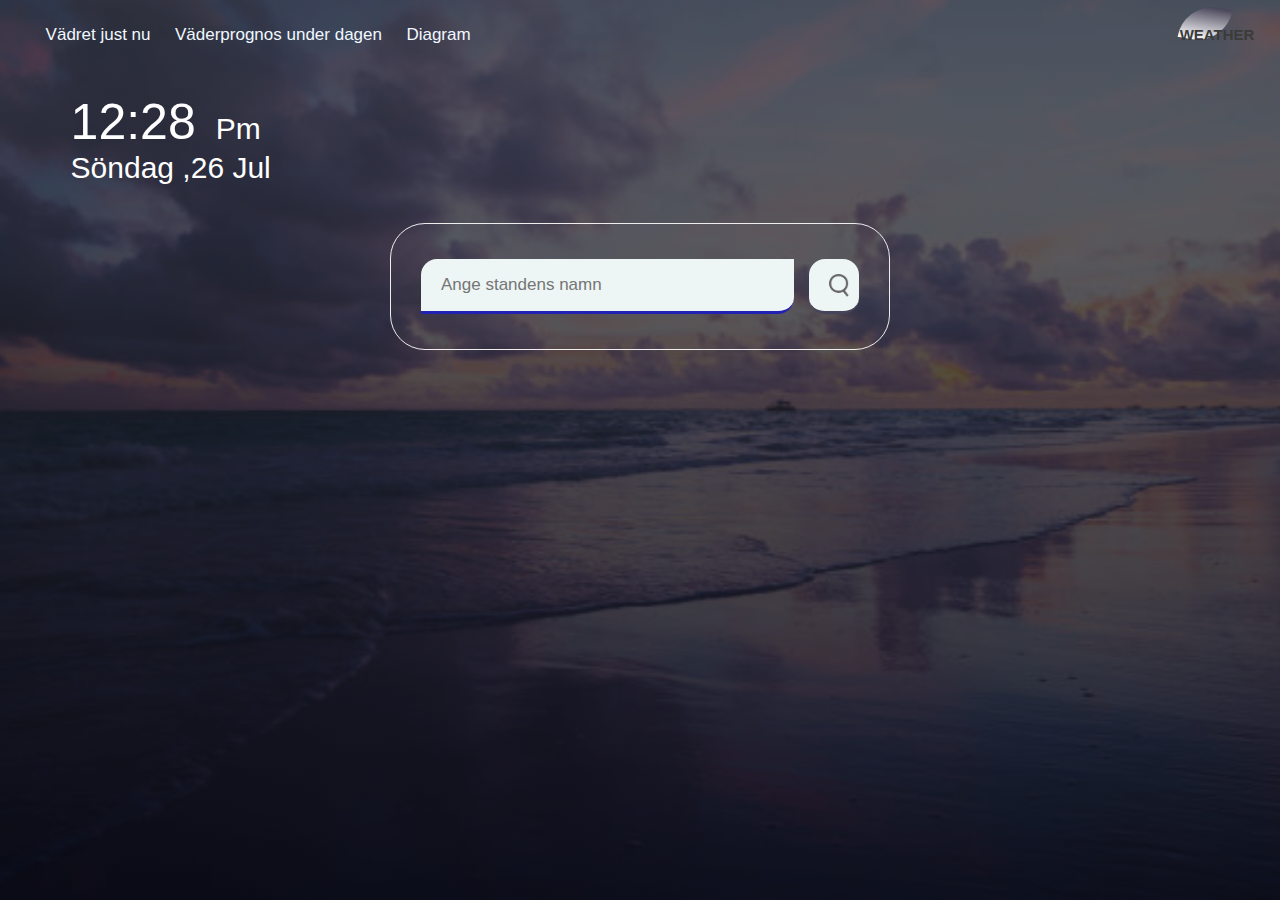
<file: Javascript/index.html>
<!DOCTYPE html>
<html lang="en">
<head>
  <meta charset="UTF-8">
  <meta name="viewport" content="width=device-width, initial-scale=1.0">
  <meta name="description" content="Väderprgnos för alla städer.">
  <title>Weather-app</title>
  <link rel="stylesheet" href="index.css">
</head>
<body class="header-landingpage">
  <div class="navbar">
    <nav>
      <ul>
        <li><a href="index.html">Vädret just nu</a></li>
        <li><a href="weather.html">Väderprognos under dagen</a></li>
        <li><a href="chart.html">Diagram</a></li>
      </ul>
    </nav>
    <div class="title-text">
      <p>WEATHER</p>
    </div>
  </div>
  <div class="data-container">
    <div class="container">
      <div class="time" id="time">
      11:20 <span id="am-pm">PM</span>
      </div>
      <div class="date" id="date">
      Friday, 3 November
      </div>
    </div>
    <div class="card">
      <div class="search">
        <input type="text" placeholder="Ange standens namn" spellcheck="false">
        <button><img src="weather-img/search.png" alt="search-icon"></button>
      </div>
      <div class="error">
        <p>Ogiltigt stadsnamn</p>
      </div>
      <div class="weather">
        <img  class="weather-icon" src="weather-img/clouds.png" alt="weather-icon">
        <h1 class="temprature">6°c</h1>
        <h2 class="city">Stockholm</h2>
        <div class="detail">
          <div class="col">
            <img src="weather-img/wind.png" alt="vindhastighet">
            <div>
              <p class="wind">N 7km/h</p>
              <p>Vindhastighet</p>
            </div>
          </div>
          <div class="col">
            <img src="weather-img/humidity.png" alt="fuktighets">
          <div>
          <p class="humidity">86%</p>
          <p>Fuktighet</p>
        </div>
      </div>
    </div>
  </div>
  <script src="index.js"></script>
</body>
</html>
</file>
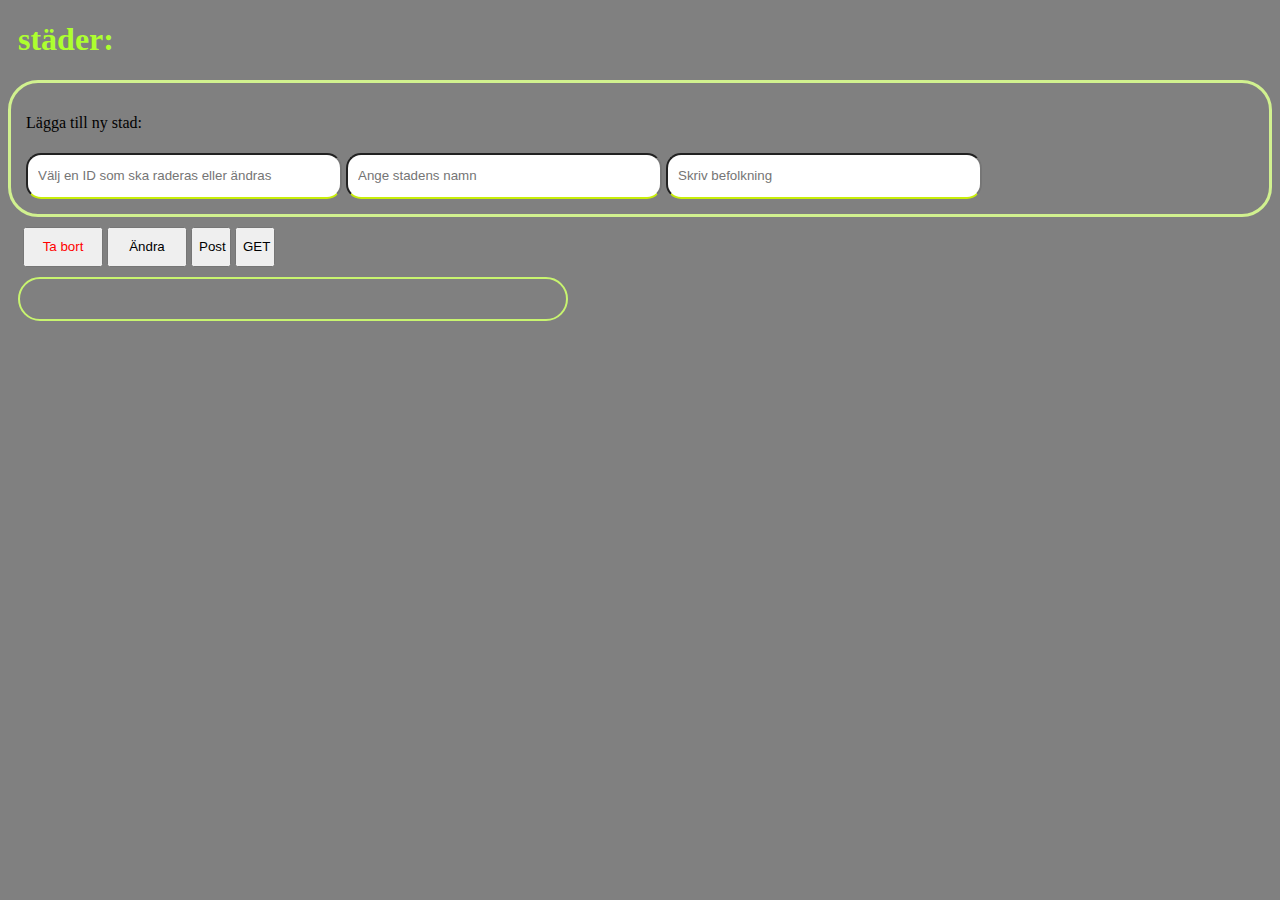
<file: Javascript/city2.html>
<!DOCTYPE html>
<html lang="en">
<head>
  <meta charset="UTF-8">
  <meta name="viewport" content="width=device-width, initial-scale=1.0">
  <title>Avancera-cities</title>
  <style>
    body{
      background-color: grey;
    }
    h1{
      margin-left: 10px;
      color: greenyellow;
    }
    button{
      width: 40px;
      height: 40px;
      margin-top: 0px;
    }
    input{
      width: 300px;
      height: 40px;
      margin-top: 5px;
      border-bottom: 2px solid rgb(200, 238, 9);
      border-radius: 15px;
      padding-left: 10px;
    }
    .post{
      padding: 15px;
      border: 3px solid rgb(209, 241, 143);
      border-radius: 30px;
    }
    .cities{
      border: 2px solid rgb(200, 244, 111);
      border-radius: 30px;
      margin: 10px;
      padding: 20px;
      width: 40%;
    }

  </style>
</head>
<body>
  <h1>städer:</h1>
  <div class="post">
    <p>Lägga till ny stad:</p>
    <input class="input3" type="text" placeholder="Välj en ID som ska raderas eller ändras">
    <input class="input1" type="text" placeholder="Ange stadens namn">
    <input class="input2" type="text" placeholder="Skriv befolkning">
  </div>
  <div>
    <button class="btn1" style="width: 80px; color: red; margin-top: 10px; margin-left: 15px;"> Ta bort</button>
    <button class="btn2"  style="width: 80px;">Ändra</button>
    <button class="button">Post</button>
    <button class="btn3">GET</button>
  </div>
  <div class="cities"></div>
  <script>

//type:post,put,del
const delet = document.querySelector(".btn1");
const ändra= document.querySelector(".btn2");
const post= document.querySelector(".button");
const GET= document.querySelector(".btn3");
let ID= document.querySelector(".input3").value;
let name= document.querySelector(".input1").value;
let befolkning=Number(document.querySelector(".input2").value);
let url= "https://avancera.app/cities/";
  function customFetch(url, type, data){
    if(type=== "GET"){
      fetch(url,{
      headers: {'Content-Type': 'application/json'},
      method: type,
      })
      .then((res)=> {
      if (res.ok){
        console.log("HTTP request seccessful");}
        else{
          console.log("HTTP request unseccessful");
        }
        return res;
      })
      .then((res)=>res.json())
      .then((data)=>console.log(data))
      .catch((error)=>console.log(error));
    }
    if( type=="POST" || type=="PUT"){
    fetch(url,{
      body: JSON.stringify(data),
      headers: {'Content-Type': 'application/json'},
      method: type,
    })
    .then((res)=> {
      if (res.ok){
        console.log("HTTP request seccessful");}
        else{
          console.log("HTTP request unseccessful");
        }
        return res;
    })
    .then((res)=>res.json())
    .then((data)=>console.log(data))
    .catch((error)=>console.log(error));
    }
    if(type === "DELETE"){
      fetch(url + ID,{
      method: type,
      })
      .then((res)=> {
      if (res.ok){
        console.log("HTTP request seccessful");}
        else{
          console.log("HTTP request unseccessful");
        }
      })
      .catch((error)=>console.log(error));
    }
  }
  //post data with click on button
  post.addEventListener('click', ()=>customFetch(url, "POST",  {name: name , population: befolkning}));

  //change data with click on button
  ändra.addEventListener('click', ()=>customFetch(url + ID, "PUT", {name: name, population: befolkning}));

  //DEL data with click on button
  delet.addEventListener('click', ()=>customFetch(url, "DELETE"));

  //GET data with click on button
  GET.addEventListener('click', ()=>customFetch(url , "GET"));
  GET.addEventListener('click', ()=>getCities());

  //cities
  function getCities(){
    //Hämta städer och uppdatera webbsidan
    fetch("https://avancera.app/cities/")
    .then(response => response.json())
    .then(result => {

      let city= document.querySelector(".cities")
      city.innerHTML = ""
        for (let i = 0; i < result.length; i++) {
          city.innerHTML += "<div>" + result[i].name + " (" + result[i].population + ")</div>"
        }
    })
  }
  getCities()
  </script>

</body>
</html>
</file>
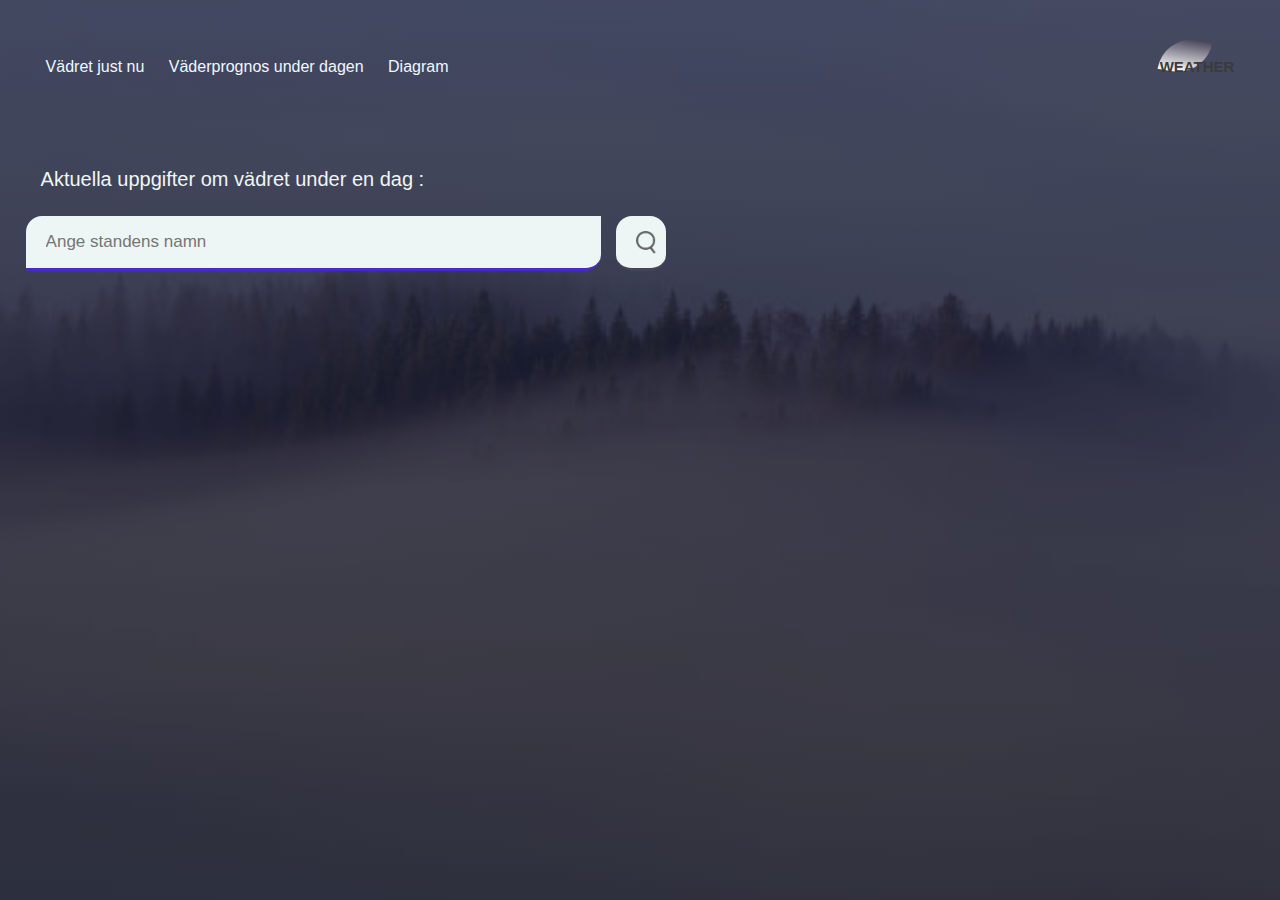
<file: Javascript/weather.html>
<!DOCTYPE html>
<html lang="en">
<head>
  <meta charset="UTF-8">
  <meta name="viewport" content="width=device-width, initial-scale=1.0">
  <meta name="description" content="Väderprgnos för alla städer under dagen.">
  <title>weather-App</title>
  <link rel="stylesheet" href="weather.css">
</head>
<body class="background2">
  <div class="navbar">
    <nav>
      <ul>
        <li><a href="index.html">Vädret just nu</a></li>
        <li><a href="weather.html">Väderprognos under dagen</a></li>
        <li><a href="chart.html">Diagram</a></li>
      </ul>
    </nav>
    <div class="title-text">
      <p>WEATHER</p>
    </div>
  </div>
  <h1>Aktuella uppgifter om vädret under en dag :</h1>
  <div class="searchW">
    <input id="input" type="text" placeholder="Ange standens namn" spellcheck="false">
    <button id="btn"><img src="weather-img/search.png" alt="search-icon"></button>
  </div>
  <div class="error">
    <p>Ogiltigt stadsnamn</p>
  </div>
  <div class="weather-forecast"></div>
  <script src="weather.js"></script>
</body>
</html>
</file>
<file: Javascript/index.css>
*{
  margin: 0;
  padding: 0;
  font-family: sans-serif;
  box-sizing: border-box;
}
/*wallpaper back of my card*/
.header-landingpage {
  min-height: 100vh;
  width: 100%;
  background-image: linear-gradient(rgba(80, 82, 90, 0.6), rgba(4, 8, 23, 0.7)), url(w-p/cloudy.jpg);
  background-position: center;
  background-size: cover;
  background-repeat: no-repeat;
  box-shadow: inset 0 0 0 100vmax rgba(0,0,0,.3);
  padding-left: 2%;
  padding-right: 2%;
  box-sizing: border-box;
}
.navbar{
  height: 12%;
  display: flex;
  align-items: center;
}
nav{
  flex: 1;
  text-align: left;
}
nav ul li{
  list-style: none;
  display: inline-block;
  margin-left: 20px;
  margin-top: 25px;
}
@media screen and (max-width: 750px) {
  nav ul li{
    display: block;
    margin-top: 10px;
  }
}
nav ul li a{
  text-decoration: none;
  font-size: 17px;
  color: aliceblue;
}
nav ul li a:hover{
  color: rgb(219, 177, 70);
}
/*create my logo*/
.title-text {
  text-align: center;
  margin-top: 25px;
}
.title-text p {
  margin: auto;
  font-size: 15px;
  font-weight: 600;
  color:#3b3b3a;
  font: 90px;
  position: relative;
  z-index: 0;
  display: inline-block;
  padding-right:10pxpx;
}
.title-text p::after {
  content: '';
  width: 50px;
  height: 35px;
  background: linear-gradient(#474358, #fff);
  position: absolute;
  top: -20px;
  left: 0;
  z-index: -1;
  transform: rotate(9deg);
  border-top-left-radius: 45px;
  border-bottom-right-radius: 45px;
}
/*create my card*/
body{
  background-color: rgb(9, 8, 10);
  color: white;
}
.card{
  background: rgba(255, 255, 255, 0.021);
  /*background: linear-gradient(135deg, #cdcdd3, #0c071a);*/
  color: white;
  width: 90%;
  max-width: 500px;
  margin: 38px auto 0;
  border-radius: 35px;
  padding: 35px 30px;
  text-align: center;
  position: relative;
  border: 1px solid #eee;
}
.search{
  width: 100%;
  display: flex;
  align-items: center;
  justify-content: space-between;
}
.search input{
  font-size: 17px;
  background: #eef6f5;
  border: 0;
  outline: 0;
  color: rgb(26, 25, 25);
  padding: 15px 20px;
  border-radius: 16px 0px 16px 0px;
  border-bottom: 3px solid rgb(33, 33, 180);
  height: 55px;
  flex: 1;
  margin-right: 15px;
}
.search button{
  border: 0;
  outline: 0;
  background-color: #eef6f5;
  padding: 15px 20px;
  border-radius: 16px;
  border-bottom: 3px solid #474358;
  width: 50px;
  height: 55px;
  cursor: pointer;
}
.search button img{
  width: 20px;
}
.weather{
  display: none;
}
.weather-icon{
  width: 200px;
  margin-top: 20px;
}
.weather h1{
  font-weight: 400;
  font-size: x-large;
  margin-top: -10px;
}
.detail{
  display: flex;
  align-items: center;
  justify-content: space-between;
  margin-top: 47px;
  padding: 0 25px;
}
.col{
  display: flex;
  align-items: center;
  text-align: left;
}
.col img{
  width: 28px;
  margin-right: 15px;
}
.wind , .humidity{
  font-size: 20px;
  margin-top: -15px;

}
.error{
  text-align: left;
  margin-left: 10px;
  font-size: 25px;
  margin-top: 15px;
  display: none;
}
.container{
  font-weight: 100;
  margin-left: 45px;
  margin-top: 48px;

}
.container .time{
  font-size: 50px;
  font-weight: 10px;
}
.container #am-pm{
  font-size: 30px;
  margin-left: 20px;
}
.container .date{
  font-size: 30px;
}
</file>
<file: Javascript/weather.css>
*{
  margin: 0;
  padding: 0;
  font-family: sans-serif;
  box-sizing: border-box;
}
.navbar{
  height: 12%;
  display: flex;
  align-items: center;
}
nav{
  flex: 1;
  text-align: left;
}
nav ul li{
  list-style: none;
  display: inline-block;
  margin-left: 20px;
  margin-top: 25px;
}
@media screen and (max-width: 750px) {
  nav ul li{
    display: block;
    margin-top: 10px;
  }
}
nav ul li a{
  text-decoration: none;
  font-size: 16px;
  color: aliceblue;
}
nav ul li a:hover{
  color: rgb(219, 177, 70);
}
/*create my logo*/
.title-text {
  text-align: center;
  margin-top: 25px;
}
.title-text p {
  margin: auto;
  font-size: 15px;
  font-weight: 600;
  color:#3b3b3a;
  font: 90px;
  position: relative;
  z-index: 0;
  display: inline-block;
  padding-right: 20px;
}
.title-text p::after {
  content: '';
  width: 50px;
  height: 35px;
  background: linear-gradient(#474358, #fff);
  position: absolute;
  top: -20px;
  left: 0;
  z-index: -1;
  transform: rotate(9deg);
  border-top-left-radius: 45px;
  border-bottom-right-radius: 45px;
}
/*background*/
.background2{
  min-height: 100vh;
  overflow: hidden;
  width: 100%;
  height: 100vh;
  background-image: linear-gradient(rgba(66, 75, 112, 0.8), rgba(4, 8, 23, 0.7)), url(w-p/mist.jpg);
  background-position: center;
  background-size: cover;
  background-repeat: no-repeat;
  box-shadow: inset 0 0 0 100vmax rgba(0,0,0,.3);
  padding-left: 2%;
  padding-right: 2%;
  box-sizing: border-box;
}
h1{
  font-size: 20px;
  font-weight: 200;
  text-align: start;
  margin-top: 60px;
  margin-left: 15px;
  color: #eef6f5;
}
.searchW{
  width: 100%;
  display: flex;
  align-items: center;
  justify-content: space-between;
  position: absolute;
  width: 95vw;
}
#input{
  margin-top: 25px;
  font-size: 17px;
  background: #eef6f5;
  border: 0;
  outline: 0;
  color: rgb(26, 25, 25);
  padding: 15px 20px;
  border-radius: 16px 0px 16px 0px;
  border-bottom: 3px solid #482bc6;
  height: 55px;
  flex: 1;
  margin-right: 15px;
}
#btn{
  margin-top: 25px;
  border: 0;
  outline: 0;
  background-color: #eef6f5;
  padding: 15px 20px;
  border-radius: 16px;
  border-bottom: 3px solid #474358;
  width: 50px;
  height: 55px;
  cursor: pointer;
}
.searchW #btn img{
  width: 20px;
}
.error{
  color: #eef6f5;
  text-align: left;
  margin-left: 10px;
  font-size: 20px;
  margin-top: 95px;
  display: none;
}

@media screen and (min-width: 750px) {
  .searchW , h1{
    width: 50%;
    align-items: start;
  }
}
.weather-forecast{
  display: flex;
  flex-direction: row;
  background:rgba(50, 50, 61, 0.6);
  /* width: calc(100/5); */
  max-width: 100%;
  height: 45vh;
  position: fixed;
  bottom: 105px;
  color: white;
  justify-content:space-between;
  margin: auto;
}
@media screen and (max-width:650px){
  .weather-forecast{
    flex-wrap: wrap;
    /* overflow-y: scroll; */
  }
}
.weather-forecast-item{
  display: flex;
  flex-direction: column;
  align-items: center;
  justify-content: space-between;
  margin-right: 5px;
  /* width: calc(100%/5); */
  border: 1px solid rgb(180, 173, 199);
  border-radius: 15px;
  padding: 8px;
}
@media only screen and (max-width:750px){
  .weather-forecast-item{
    margin-top: 5px;
    margin-bottom: 100px;
    width: 29%;
    height: 330px;
    /* overflow: scroll; */
  }
}
.weather-forecast-icon{
  height: 70px;
  width: 7vw;
}
@media only screen and (max-width:930px){
  .weather-forecast-icon{
    height: 85px;
    width: 60%;
    flex-wrap: wrap;
    /* overflow-y: scroll ; */
  }
}
.weather-forecast-day{
  font-size: larger;
  color: rgb(238, 231, 94);
  margin-top: 5px;
  margin-bottom: 15px;
  padding-left: 20px;
}
@media only screen and (max-width:930px){
  .weather-forecast-day{
    align-items: center;
    padding-left: 10px;
  }
}
.weather-forecast-temperature{
  font-size: medium;
}
.weather-forecast-mintemp , .weather-forecast-humidity{
  padding-top: 5px;
  padding-bottom: 5px;
}
@media only screen and (max-width:930px)and(min-width:368px){
  .weather-forecast-mintemp , .weather-forecast-maxtemp{
    align-items: center;
    font-size: 15px;
  }
}
@media only screen and (max-width:962px){
  .weather-forecast-humidity{
    align-items: center;
    padding-left: 2px;
    font-size: 15px;
  }
}
</file>
